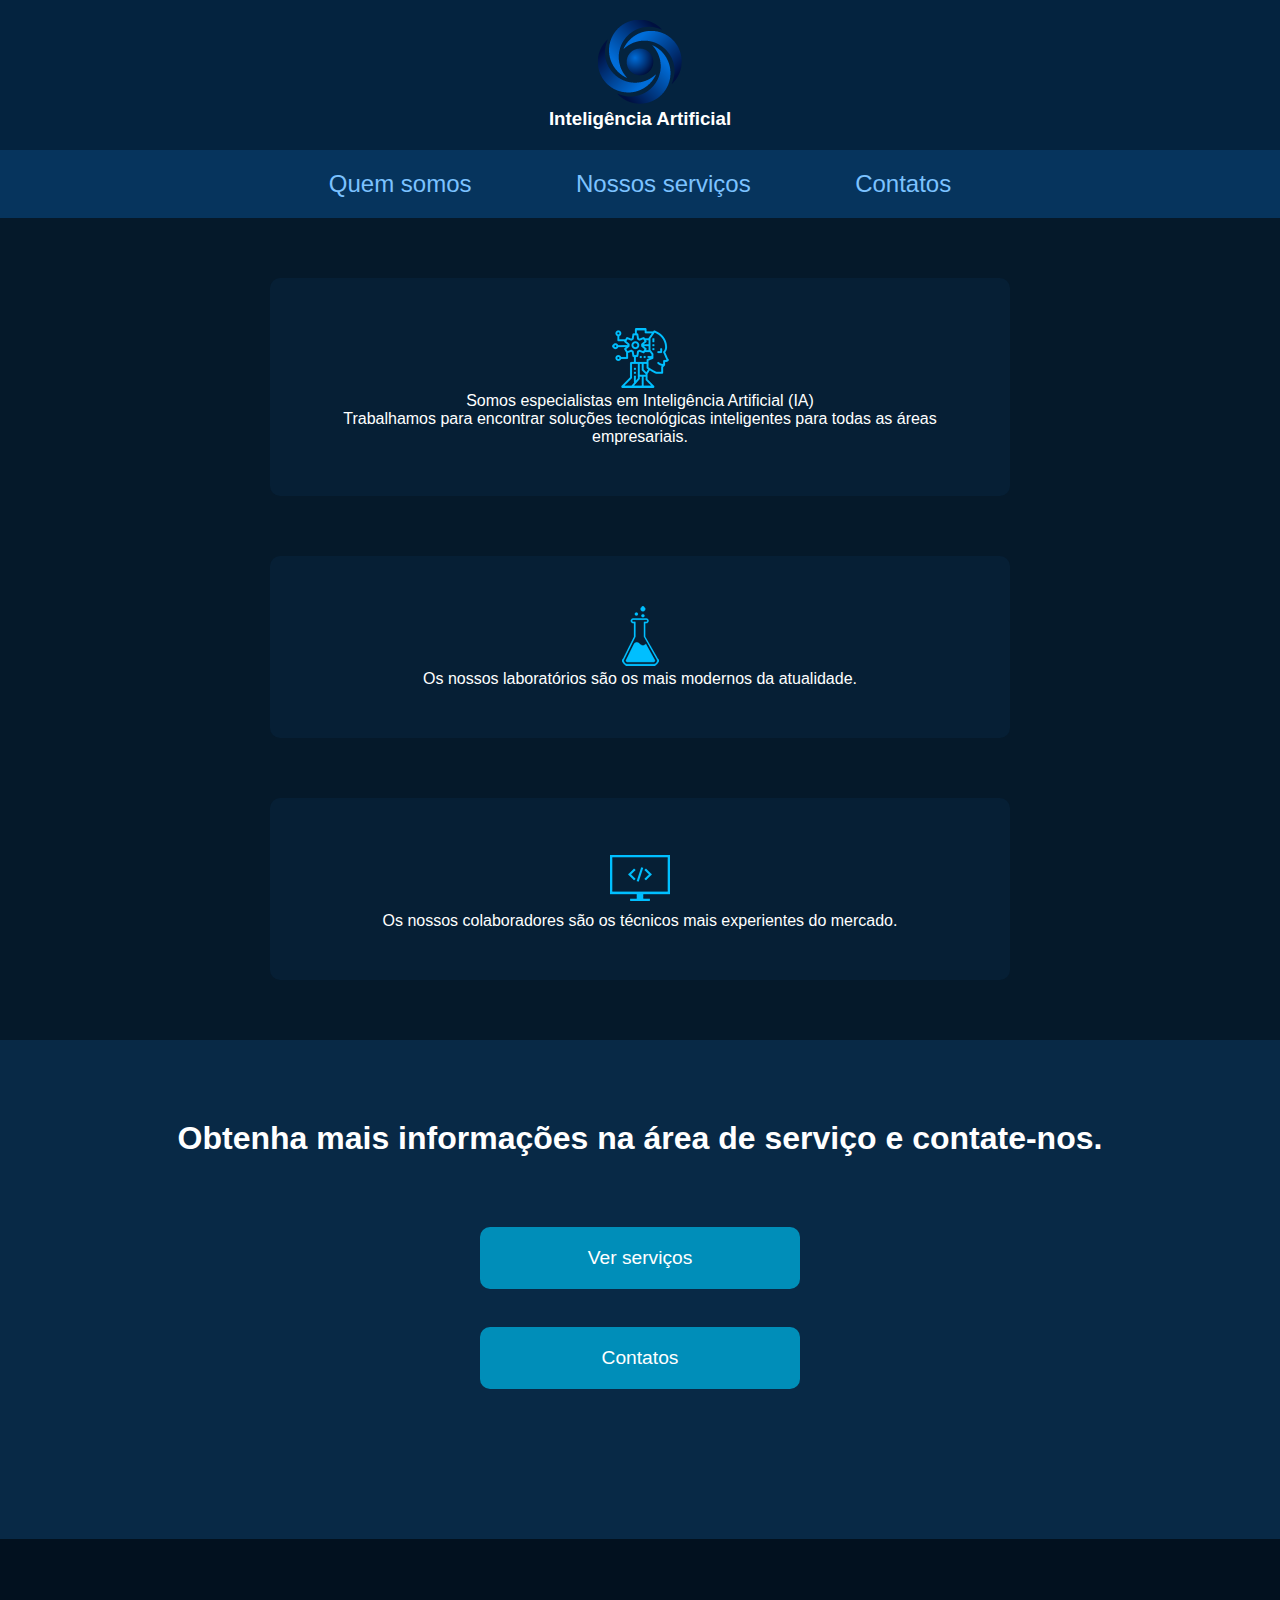
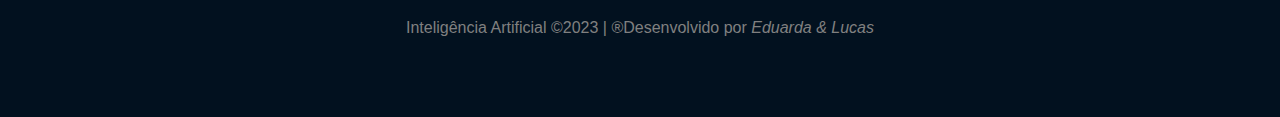
<file: index/index.html>
<!DOCTYPE html>
<html lang="pt-br">

<head>
  <meta charset="UTF-8" />
  <meta name="viewport" content="width=device-width, initial-scale=1.0" />
  <link rel="stylesheet" href="/index/style.css" />
  <!--favicon-->
  <link rel="shortcut icon" href="/recursos/logo_empresa.png" type="image/png" />
  <title>Inteligência Artificial</title>
</head>

<body>
  <!--cabeçalho-->
  <header>
    <a href="index.html">
      <img src="\recursos\logo_empresa.png" alt="logo da empresa" alt="inteligencia artificial" />
    </a>
    <h3>Inteligência Artificial</h3>
  </header>
  <!--navegação-->
  <nav>
    <a href="/index/index.html">Quem somos</a>
    <a href="/servicos/servicos.html">Nossos serviços</a>
    <a href="/contatos/contatos.html">Contatos</a>
  </nav>
  <!--quem somos-->
  <section class="container-quem-somos">
    <article class="servico">
      <img src="/recursos/icon_ai.png" alt="icon" alt="Inteligência Artificial" />
      <p>
        Somos especialistas em
        <span class="servico-texto-realce">Inteligência Artificial (IA)</span><br />
        Trabalhamos para encontrar soluções tecnológicas inteligentes para
        todas as áreas empresariais.
      </p>
    </article>
    <article class="servico">
      <img src="/recursos/icon_lab.png" alt="ícone" alt="Laboratório Moderno" />
      <p>Os nossos laboratórios são os mais modernos da atualidade.</p>
    </article>
    <article class="servico">
      <img src="/recursos/icon_computer.png" alt="ícone" alt="Programadores experientes" />
      <p>
        Os nossos colaboradores são os técnicos mais experientes do mercado.
      </p>
    </article>
    <!--serviços e contatos-->
    <section class="container-servicos-contato">
      <h1>Obtenha mais informações na área de serviço e contate-nos.</h1>
      <div class="botoes-servicos-contato">
        <a href="/servicos/servicos.html">Ver serviços</a>
        <br>
        <a href="/contatos/contatos.html">Contatos</a>
      </div>
    </section>
    <footer>
      <p>
        Inteligência Artificial &copy;2023 | &reg;Desenvolvido por
        <em>Eduarda & Lucas</em>
      </p>
    </footer>
  </section>
</body>

</html>
</file>
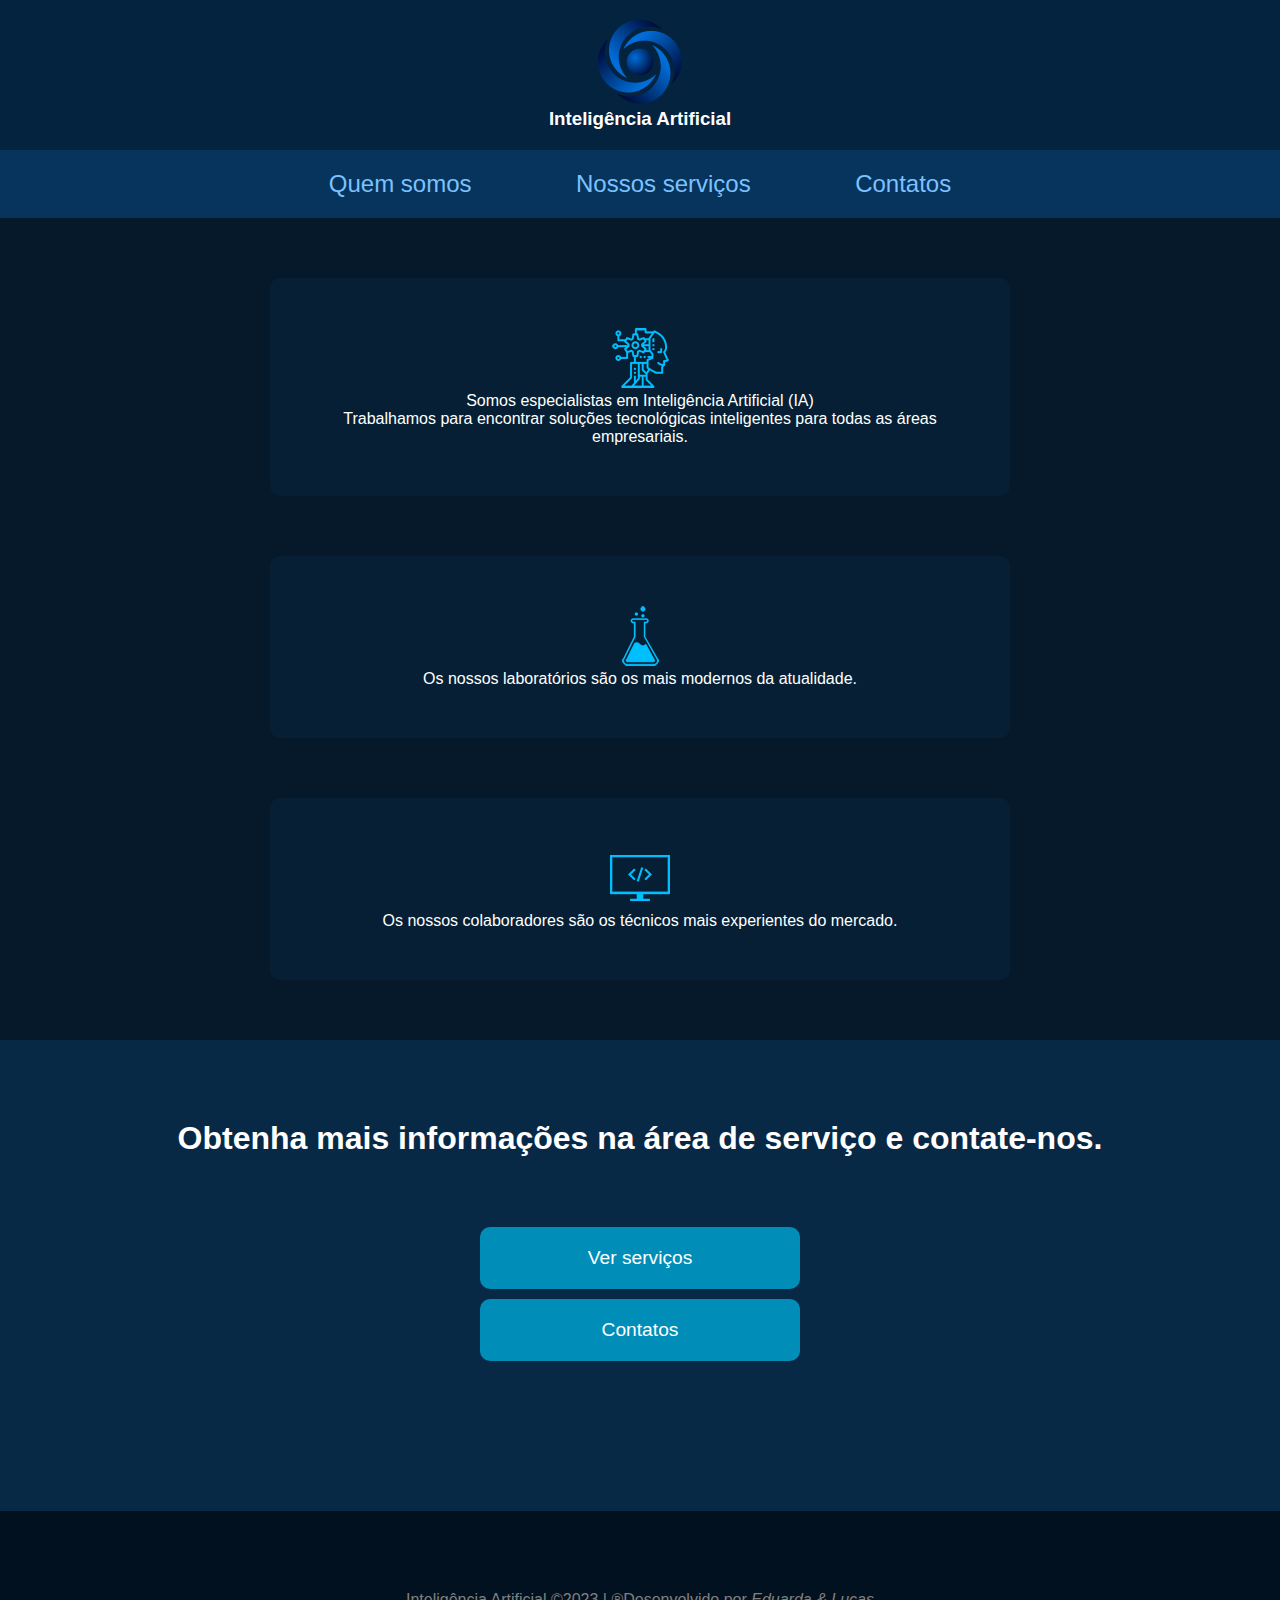
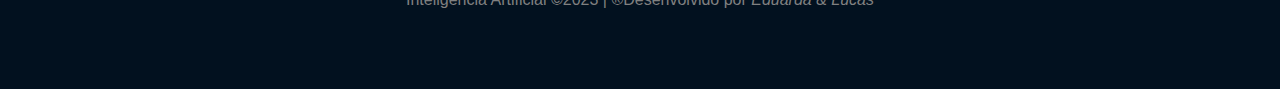
<file: Site_dalu/index.html>
<!DOCTYPE html>
<html lang="pt-br">

<head>
    <meta charset="UTF-8">
    <meta name="viewport" content="width=device-width, initial-scale=1.0">
    <link rel="stylesheet" href="style.css">
    <title>Inteligência Artificial</title>
</head>

<body>
    <!--cabeçalho-->
    <header>
        <a href="index.html">
            <img src="recursos/logo_empresa.png" alt="logo da empresa" alt="inteligencia artificial">
        </a>
        <h3>Inteligência Artificial</h3>
    </header>
    <!--navegação-->
    <nav>
        <a href="index.html">Quem somos</a>
        <a href="servicos.html">Nossos serviços</a>
        <a href="contatos.html">Contatos</a>
    </nav>
    <!--quem somos-->
    <section class="container-quem-somos">
        <article class="servico">
            <img src="recursos/icon_ai.png" alt="icon" alt="Inteligência Artificial">
            <p>
                Somos especialistas em <span class="servico-texto-realce">Inteligência Artificial (IA)</span><br>
                Trabalhamos para encontrar soluções tecnológicas inteligentes para todas as áreas empresariais.
            </p>
        </article>
        <article class="servico">
            <img src="recursos/icon_lab.png" alt="ícone" alt="Laboratório Moderno">
            <p>
                Os nossos laboratórios são os mais modernos da atualidade.
            </p>
        </article>
        <article class="servico">
            <img src="recursos/icon_computer.png" alt="ícone" alt="Programadores experientes">
            <p>
                Os nossos colaboradores são os técnicos mais experientes do mercado.
            </p>
        </article>
        <!--serviços e contatos-->
        <section class="container-servicos-contato">
            <h1>Obtenha mais informações na área de serviço e contate-nos.</h1>
            <div class="botoes-servicos-contato">
                <a href="servicos.html">Ver serviços</a>
                <a href="contatos.html">Contatos</a>
            </div>
        </section>
        <footer>
            <p> Inteligência Artificial &copy;2023 | &reg;Desenvolvido por <em>Eduarda & Lucas</em></p>
        </footer>
    </section>
</body>

</html>
</file>
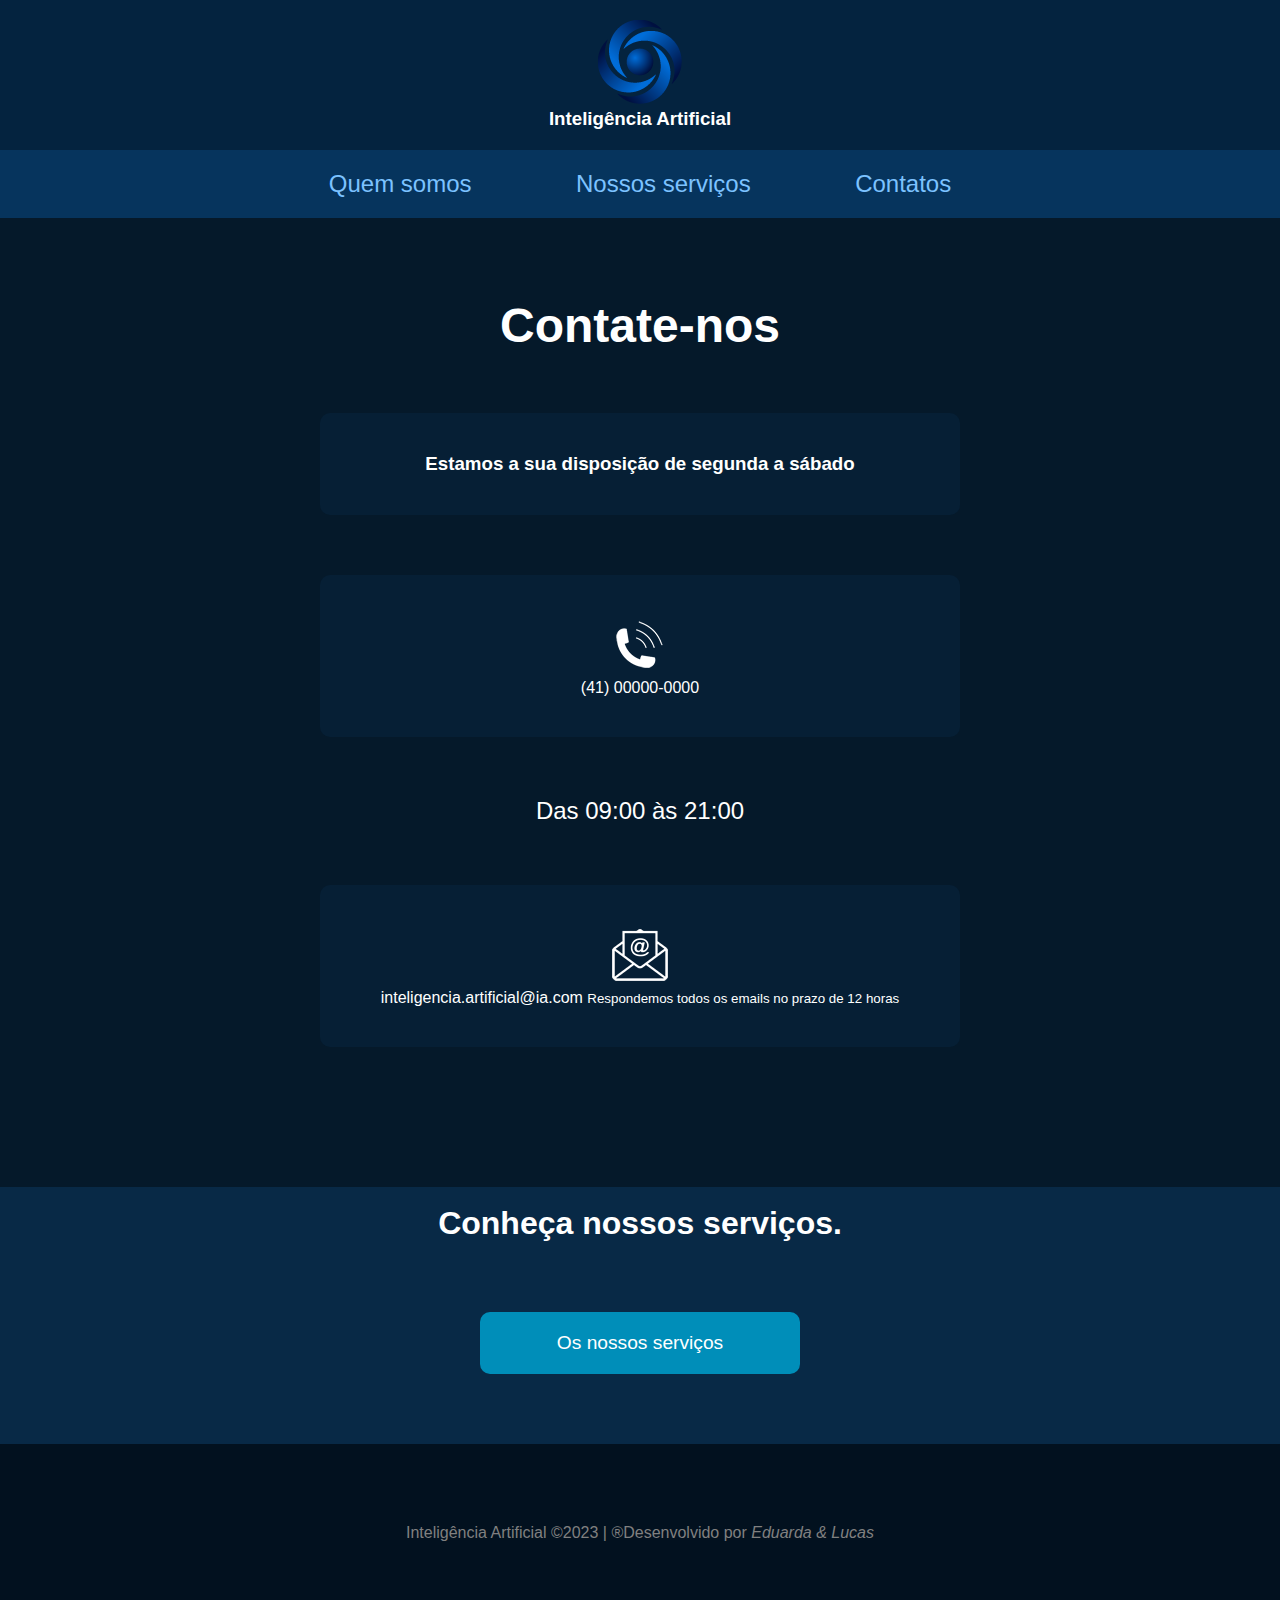
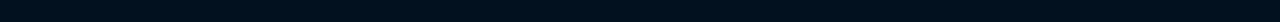
<file: contatos/contatos.html>
<!DOCTYPE html>
<html lang="pt-br">

<head>
  <meta charset="UTF-8" />
  <meta name="viewport" content="width=device-width, initial-scale=1.0" />
  <link rel="stylesheet" href="/contatos/style.css" />
  <!--favicon-->
  <link rel="shortcut icon" href="/recursos/logo_empresa.png" type="image/png" />
  <title>Contato</title>
</head>

<body>
  <!--cabeçalho-->
  <header>
    <a href="/index/index.html">
      <img src="/recursos/logo_empresa.png" alt="logo da empresa" alt="inteligencia artificial" />
    </a>
    <h3>Inteligência Artificial</h3>
  </header>
  <!--navegação-->
  <nav>
    <a href="/index/index.html">Quem somos</a>
    <a href="/servicos/servicos.html">Nossos serviços</a>
    <a href="/contatos/contatos.html">Contatos</a>
  </nav>
  <!--contatos-->
  <section class="container-contatos">
    <h1 class="contato-titulo">Contate-nos</h1>

    <h3 id="disposicao">Estamos a sua disposição de segunda a sábado</h3>

    <article class="telefone">
      <img src="/recursos/icon_phone.png" alt="Telefone" />
      <br />
      <a href="tel:5541992802240" class="contatos">(41) 00000-0000</a>
    </article>
    <small id="horario-atendimento">Das 09:00 às 21:00</small>
    <article class="email">
      <img src="/recursos/icon_email.png" alt="Email" />
      <br />
      <a href="mailto:inteligencia.artificial@ia.com" class="contatos">inteligencia.artificial@ia.com</a>
      <small>Respondemos todos os emails no prazo de 12 horas</small>
    </article>
  </section>
  <!--ver serviços ou contatos-->
  <section class="container-servicos-contato">
    <br />
    <h1>Conheça nossos serviços.</h1>
    <div class="botoes-servicos-contato">
      <a href="/servicos/servicos.html">Os nossos serviços</a>
    </div>
  </section>
  <footer>
    <p>
      Inteligência Artificial &copy;2023 | &reg;Desenvolvido por
      <em>Eduarda & Lucas</em>
    </p>
  </footer>
</body>

</html>
</file>
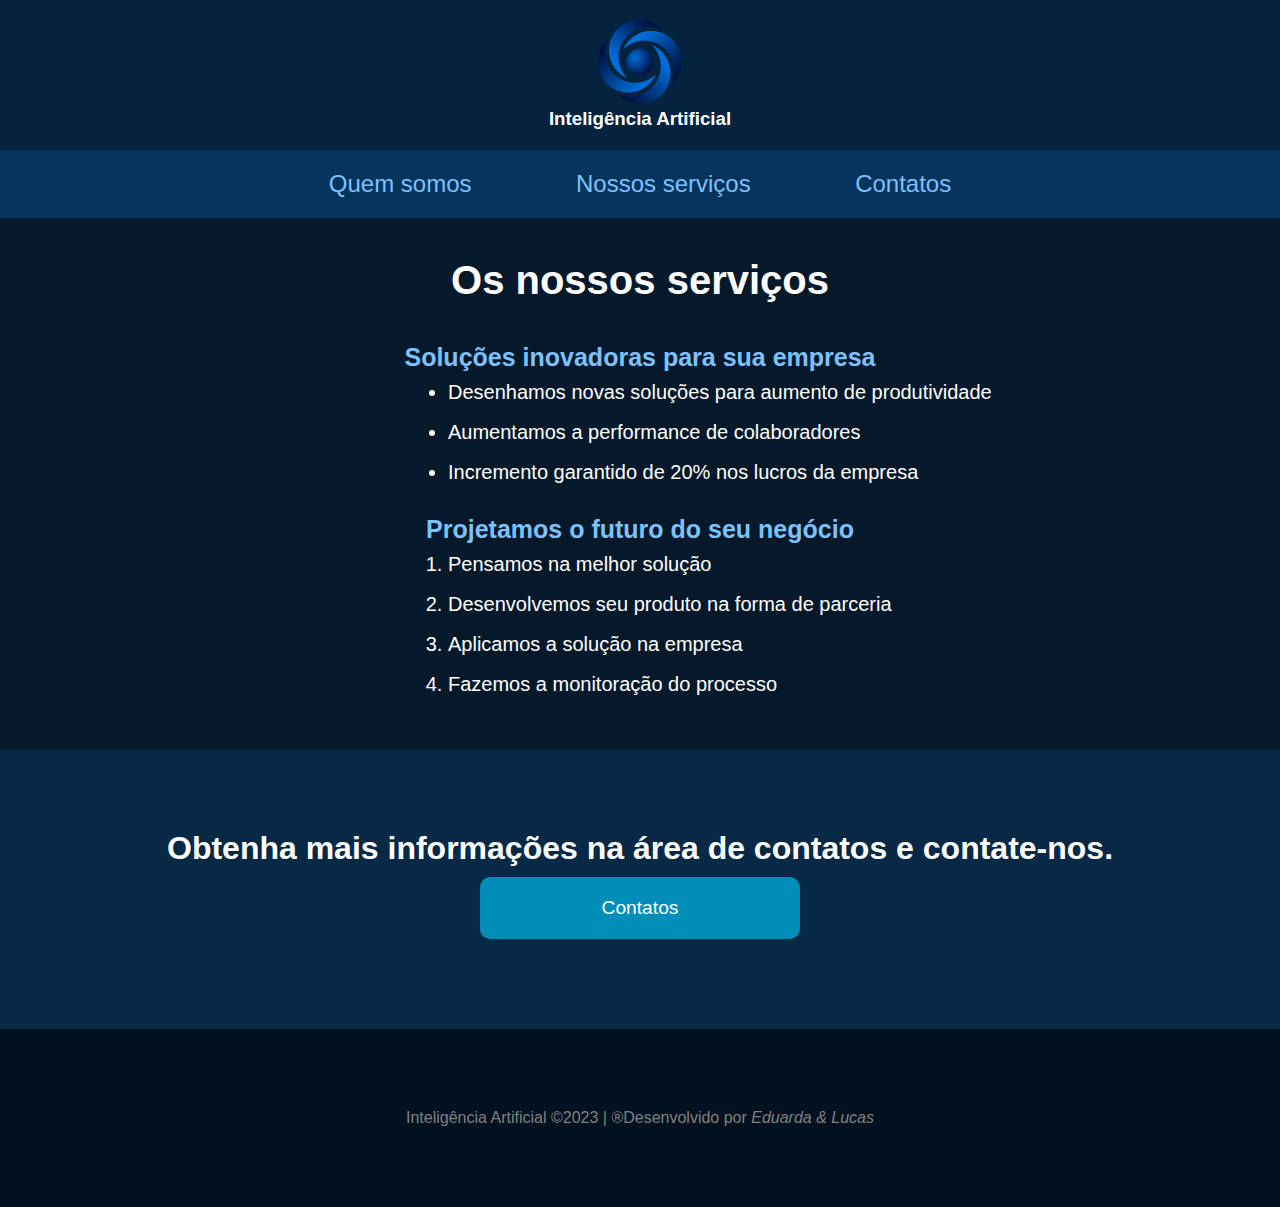
<file: servicos/servicos.html>
<!DOCTYPE html>
<html lang="pt-br">
  <head>
    <meta charset="UTF-8" />
    <meta name="viewport" content="width=device-width, initial-scale=1.0" />
    <link rel="stylesheet" href="/servicos/style.css" />
    <title>Serviços</title>
  </head>

  <body>
    <!--cabeçalho-->
    <header>
      <a href="/index/index.html">
        <img
          src="/recursos/logo_empresa.png"
          alt="logo da empresa"
          alt="inteligencia artificial"
        />
      </a>
      <h3>Inteligência Artificial</h3>
    </header>
    <!--navegação-->
    <nav>
      <a href="/index/index.html">Quem somos</a>
      <a href="/servicos/servicos.html">Nossos serviços</a>
      <a href="/contatos/contatos.html">Contatos</a>
    </nav>
    <!--Os nossos serviços-->
    <section class="container-servicos">
      <h1 class="servicos">Os nossos serviços</h1>
      <article>
        <h3>Soluções inovadoras para sua empresa</h3>
        <ul>
          <li>Desenhamos novas soluções para aumento de produtividade</li>
          <li>Aumentamos a performance de colaboradores</li>
          <li>Incremento garantido de 20% nos lucros da empresa</li>
        </ul>
      </article>
      <br />
      <article>
        <h3>Projetamos o futuro do seu negócio</h3>
        <ol>
          <li>Pensamos na melhor solução</li>
          <li>Desenvolvemos seu produto na forma de parceria</li>
          <li>Aplicamos a solução na empresa</li>
          <li>Fazemos a monitoração do processo</li>
        </ol>
        <br /><br />
      </article>
    </section>
    <!--ver serviços ou contatos-->
    <section class="container-servicos-contato">
      <h1>Obtenha mais informações na área de contatos e contate-nos.</h1>
      <div class="botoes-servicos-contato">
        <a href="/contatos/contatos.html">Contatos</a>
      </div>
    </section>
    <footer>
      <p>
        Inteligência Artificial &copy;2023 | &reg;Desenvolvido por
        <em>Eduarda & Lucas</em>
      </p>
    </footer>
  </body>
</html>
</file>
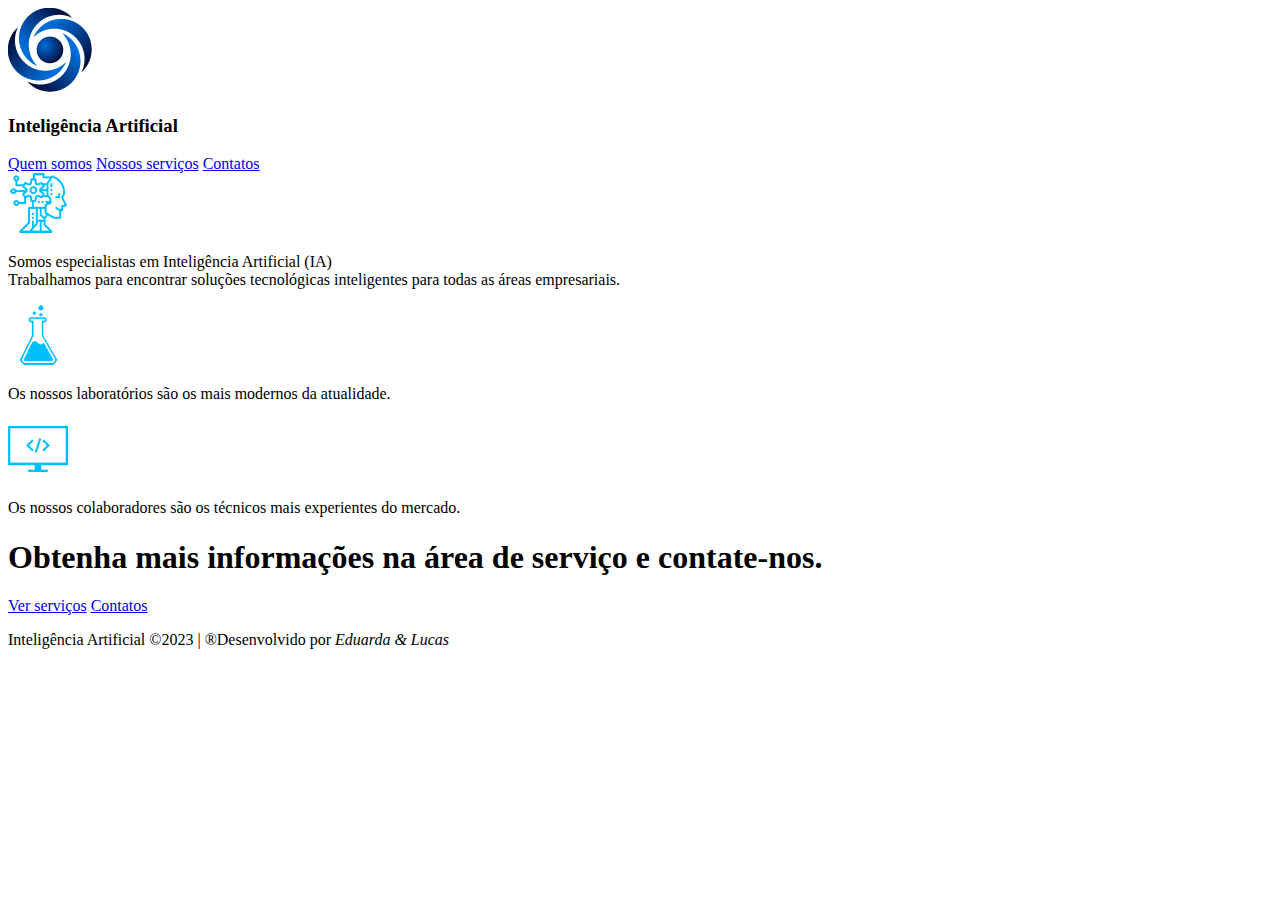
<file: Site_dalu/contatos.html>
<!DOCTYPE html>
<html lang="pt-br">

<head>
    <meta charset="UTF-8">
    <meta name="viewport" content="width=device-width, initial-scale=1.0">
    <title>Contato</title>
</head>

<body>
    <!--cabeçalho-->
    <header>
        <a href="index.html">
            <img src="recursos/logo_empresa.png" alt="logo da empresa" alt="inteligencia artificial">
        </a>
        <h3>Inteligência Artificial</h3>
    </header>
    <!--navegação-->
    <nav>
        <a href="index.html">Quem somos</a>
        <a href="servicos.html">Nossos serviços</a>
        <a href="contatos.html">Contatos</a>
    </nav>
    <!--quem somos-->
    <section class="container-quem-somos">
        <article class="servico">
            <img src="recursos/icon_ai.png" alt="icon" alt="Inteligência Artificial">
            <p>
                Somos especialistas em <span class="servico-texto-realce">Inteligência Artificial (IA)</span><br>
                Trabalhamos para encontrar soluções tecnológicas inteligentes para todas as áreas empresariais.
            </p>
        </article>
        <article class="servico">
            <img src="recursos/icon_lab.png" alt="ícone" alt="Laboratório Moderno">
            <p>
                Os nossos laboratórios são os mais modernos da atualidade.
            </p>
        </article>
        <article class="servico">
            <img src="recursos/icon_computer.png" alt="ícone" alt="Programadores experientes">
            <p>
                Os nossos colaboradores são os técnicos mais experientes do mercado.
            </p>
        </article>
        <!--serviços e contatos-->
        <section class="container-servicos-contato">
            <h1>Obtenha mais informações na área de serviço e contate-nos.</h1>
            <div class="botoes-servicos-contato">
                <a href="servicos.html">Ver serviços</a>
                <a href="contatos.html">Contatos</a>
            </div>
        </section>
        <footer>
            <p> Inteligência Artificial &copy;2023 | &reg;Desenvolvido por <em>Eduarda & Lucas</em></p>
        </footer>
    </section>
</body>

</html>
</file>
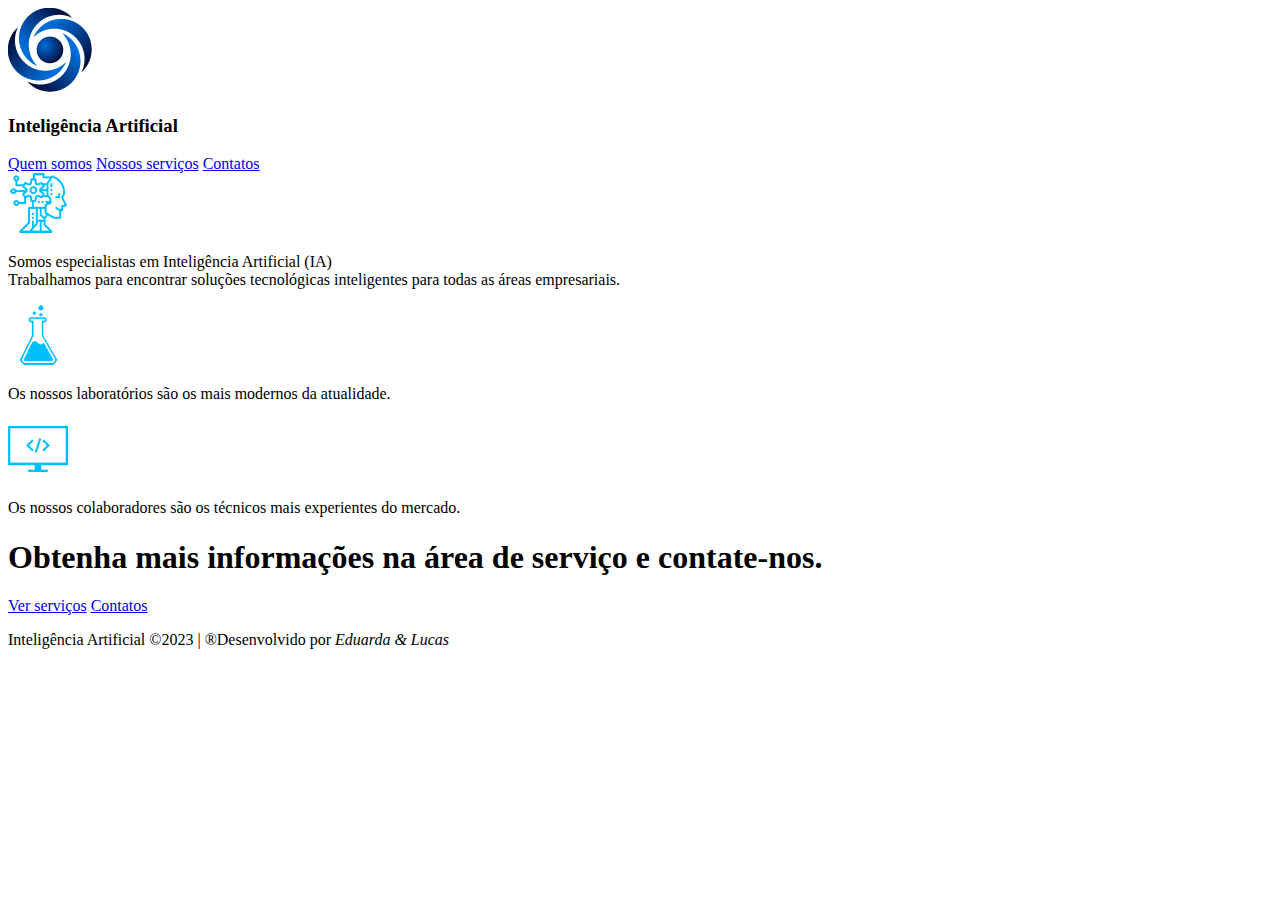
<file: Site_dalu/servicos.html>
<!DOCTYPE html>
<html lang="pt-br">

<head>
    <meta charset="UTF-8">
    <meta name="viewport" content="width=device-width, initial-scale=1.0">
    <title>Serviços</title>
</head>

<body>
    <!--cabeçalho-->
    <header>
        <a href="index.html">
            <img src="recursos/logo_empresa.png" alt="logo da empresa" alt="inteligencia artificial">
        </a>
        <h3>Inteligência Artificial</h3>
    </header>
    <!--navegação-->
    <nav>
        <a href="index.html">Quem somos</a>
        <a href="servicos.html">Nossos serviços</a>
        <a href="contatos.html">Contatos</a>
    </nav>
    <!--quem somos-->
    <section class="container-quem-somos">
        <article class="servico">
            <img src="recursos/icon_ai.png" alt="icon" alt="Inteligência Artificial">
            <p>
                Somos especialistas em <span class="servico-texto-realce">Inteligência Artificial (IA)</span><br>
                Trabalhamos para encontrar soluções tecnológicas inteligentes para todas as áreas empresariais.
            </p>
        </article>
        <article class="servico">
            <img src="recursos/icon_lab.png" alt="ícone" alt="Laboratório Moderno">
            <p>
                Os nossos laboratórios são os mais modernos da atualidade.
            </p>
        </article>
        <article class="servico">
            <img src="recursos/icon_computer.png" alt="ícone" alt="Programadores experientes">
            <p>
                Os nossos colaboradores são os técnicos mais experientes do mercado.
            </p>
        </article>
        <!--serviços e contatos-->
        <section class="container-servicos-contato">
            <h1>Obtenha mais informações na área de serviço e contate-nos.</h1>
            <div class="botoes-servicos-contato">
                <a href="servicos.html">Ver serviços</a>
                <a href="contatos.html">Contatos</a>
            </div>
        </section>
        <footer>
            <p> Inteligência Artificial &copy;2023 | &reg;Desenvolvido por <em>Eduarda & Lucas</em></p>
        </footer>
    </section>
</body>

</html>
</file>
<file: index/style.css>
* {
  margin: 0;
  padding: 0;
}

header {
  text-align: center;
  padding: 20px;
  background-color: #04233f;
}

body {
  font-family: Arial, Helvetica, sans-serif;
  color: white;
}

nav {
  text-align: center;
  padding: 20px;
  background-color: #06345d;
}

nav a {
  font-size: 1.5em;
  margin: 0px 50px;
  text-decoration: none;
  color: #7cc2ff;
}

.container-servicos-contato .botoes-servicos-contato {
  padding: 60px;
  text-align: center;
}

.container-quem-somos {
  background-color: #05192a;
  overflow: auto;
}

.container-quem-somos .servico {
  float: center;
  margin: 60px auto;
  background-color: #061f35;
  width: 50%;
  padding: 50px;
  border-radius: 10px;
  text-align: center;
}

.container-servicos-contato {
  background-color: #082946;
  padding: 80px;
  text-align: center;
}

.botoes-servicos-contato a {
  display: block;
  max-width: 200px;
  text-decoration: none;
  font-size: 1.2em;
  background-color: #008eb9;
  color: white;
  padding: 20px 60px;
  margin: 10px auto;
  border-radius: 10px;
}

/*---Rodapé---*/
footer {
  text-align: center;
  padding: 80px;
  background-color: #02111f;
  color: gray;
}
</file>
<file: Site_dalu/style.css>
* {
    margin: 0;
    padding: 0;
}

header {
    text-align: center;
    padding: 20px;
    background-color: #04233f;
}

body {
    font-family: Arial, Helvetica, sans-serif;
    color: white;
}

nav {
    text-align: center;
    padding: 20px;
    background-color: #06345d;
}

nav a {
    font-size: 1.5em;
    margin: 0px 50px;
    text-decoration: none;
    color: #7cc2ff;
}

.container-servicos-contato .botoes-servicos-contato {
    padding: 60px;
    text-align: center;
}

.container-quem-somos {
    background-color: #05192a;
    overflow: auto;
}

.container-quem-somos .servico {
    float: center;
    margin: 60px auto;
    background-color: #061f35;
    width: 50%;
    padding: 50px;
    border-radius: 10px;
    text-align: center;
}

.container-servicos-contato {
    background-color: #082946;
    padding: 80px;
    text-align: center;
}

.botoes-servicos-contato a {
    display: block;
    max-width: 200px;
    text-decoration: none;
    font-size: 1.2em;
    background-color: #008eb9;
    color: white;
    padding: 20px 60px;
    margin: 10px auto;
    border-radius: 10px
}

/*---Rodapé---*/
footer {
    text-align: center;
    padding: 80px;
    background-color: #02111f;
    color: gray;
}
</file>
<file: contatos/style.css>
* {
  margin: 0;
  padding: 0;
}

header {
  text-align: center;
  padding: 20px;
  background-color: #04233f;
}

body {
  font-family: Arial, Helvetica, sans-serif;
  color: white;
}

nav {
  text-align: center;
  padding: 20px;
  background-color: #06345d;
}

nav a {
  font-size: 1.5em;
  margin: 0px 50px;
  text-decoration: none;
  color: #7cc2ff;
}

.contato-titulo {
  font-size: 3rem;
}

#disposicao {
  float: center;
  margin: 60px auto;
  background-color: #061f35;
  width: 50%;
  padding: 40px;
  border-radius: 10px;
  text-align: center;
}

.container-servicos-contato .botoes-servicos-contato {
  padding: 60px;
  text-align: center;
}

.container-contatos {
  background-color: #05192a;
  overflow: auto;
}

.container-contatos .telefone {
  float: center;
  margin: 60px auto;
  background-color: #061f35;
  width: 50%;
  padding: 40px;
  border-radius: 10px;
  text-align: center;
}

.contatos {
  text-decoration: none;
  color: white;
}

#horario-atendimento {
  font-size: 1.5rem;
}

.email {
  float: center;
  margin: 60px auto;
  background-color: #061f35;
  width: 50%;
  padding: 40px;
  border-radius: 10px;
  text-align: center;
}

.container-contatos {
  background-color: #05192a;
  padding: 80px;
  text-align: center;
}

.container-servicos-contato {
  text-align: center;
  background-color: #082946;
}

.botoes-servicos-contato a {
  display: block;
  max-width: 200px;
  text-decoration: none;
  font-size: 1.2em;
  background-color: #008eb9;
  color: white;
  padding: 20px 60px;
  margin: 10px auto;
  border-radius: 10px;
}

/*---Rodapé---*/
footer {
  text-align: center;
  padding: 80px;
  background-color: #02111f;
  color: gray;
}
</file>
<file: servicos/style.css>
* {
  margin: 0;
  padding: 0;
}

header {
  text-align: center;
  padding: 20px;
  background-color: #04233f;
}

body {
  font-family: Arial, Helvetica, sans-serif;
  color: white;
}

nav {
  text-align: center;
  padding: 20px;
  background-color: #06345d;
}

nav a {
  font-size: 1.5em;
  margin: 0px 50px;
  text-decoration: none;
  color: #7cc2ff;
}

.servicos {
  text-align: center;
  padding: 40px;
  font-size: 40px;
}

.container-servicos h3 {
  color: #7cc2ff;
  /*margin-left: 30%;*/
  text-align: center;
  font-size: 25px;
}

.container-servicos ul,
ol {
  margin-left: 35%;
  line-height: 40px;
}

.container-servicos {
  background-color: #05192a;
  overflow: auto;
  font-size: 20px;
}

/*Botão Contatos*/

.container-servicos-contato {
  background-color: #082946;
  padding: 80px;
  text-align: center;
}

.botoes-servicos-contato a {
  display: block;
  max-width: 200px;
  text-decoration: none;
  font-size: 1.2em;
  background-color: #008eb9;
  color: white;
  padding: 20px 60px;
  margin: 10px auto;
  border-radius: 10px;
}

/*---Rodapé---*/
footer {
  text-align: center;
  padding: 80px;
  background-color: #02111f;
  color: gray;
}
</file>
